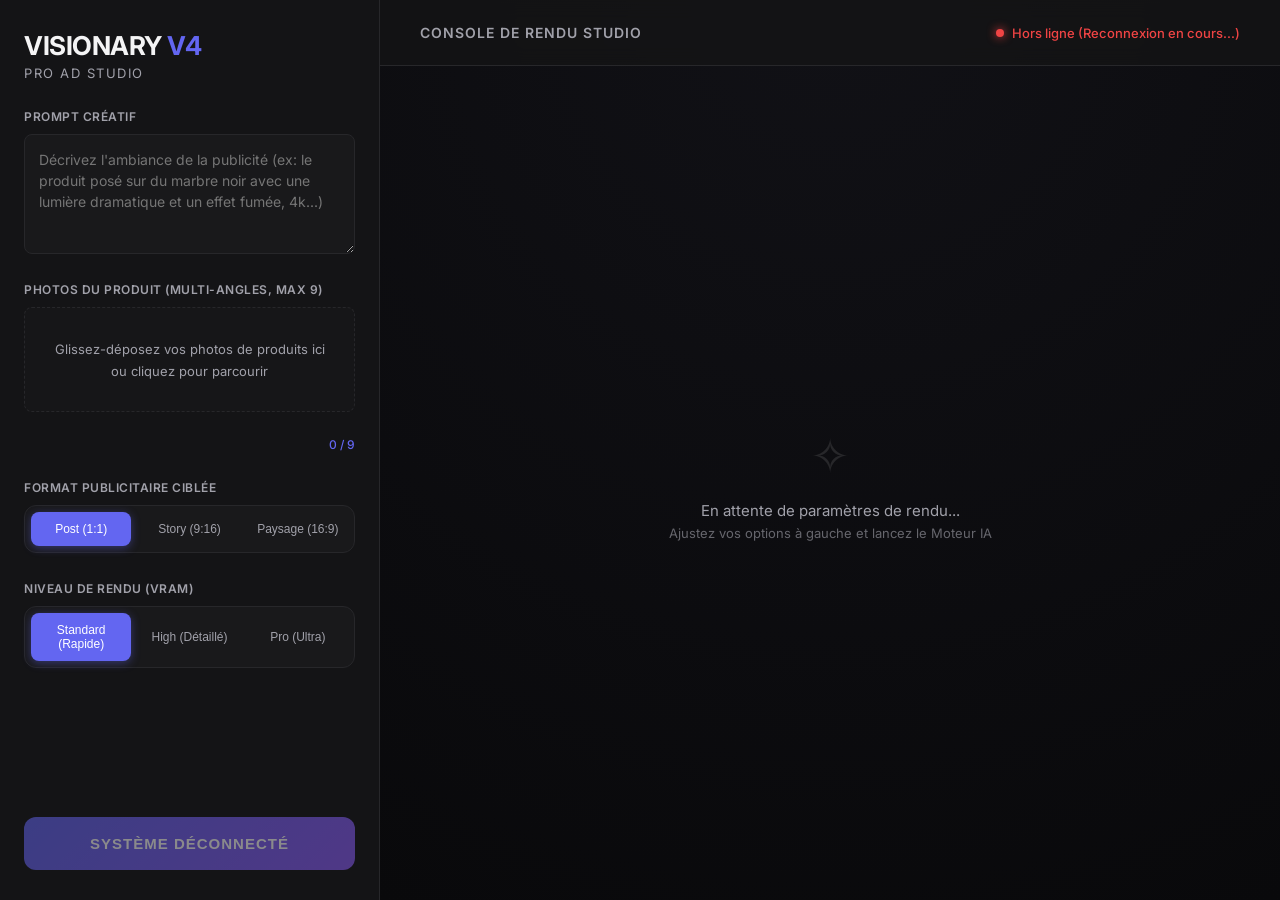
<file: visionary_v4/frontend/index.html>
<!DOCTYPE html>
<html lang="fr">
<head>
    <meta charset="UTF-8">
    <meta name="viewport" content="width=device-width, initial-scale=1.0">
    <title>Visionary V4 - Pro AI Studio</title>
    <!-- Styles et Polices -->
    <link href="https://fonts.googleapis.com/css2?family=Inter:wght@300;400;500;700&display=swap" rel="stylesheet">
    <link rel="stylesheet" href="css/main.css">
    
    <!-- Scripts (Defer -> chargés après le DOM) -->
    <script src="js/ui_manager.js" defer></script>
    <script src="js/socket_client.js" defer></script>
</head>
<body>
    <div class="app-layout">
        <!-- ---------------- PANNEAU DE CONTRÔLE GAUCHE ---------------- -->
        <aside class="sidebar">
            <div class="logo-container">
                <h1>VISIONARY <span>V4</span></h1>
                <p>Pro Ad Studio</p>
            </div>

            <!-- Paramètre : Prompt -->
            <div class="control-group">
                <label for="prompt-input">Prompt Créatif</label>
                <textarea id="prompt-input" placeholder="Décrivez l'ambiance de la publicité (ex: le produit posé sur du marbre noir avec une lumière dramatique et un effet fumée, 4k...)"></textarea>
            </div>

            <!-- Paramètre : Photos Produits (IP-Adapter) -->
            <div class="control-group">
                <label>Photos du Produit (Multi-angles, Max 9)</label>
                <div id="drop-zone" class="drop-zone">
                    <span class="drop-text">Glissez-déposez vos photos de produits ici ou cliquez pour parcourir</span>
                    <input type="file" id="file-input" accept="image/*" multiple hidden>
                </div>
                <!-- Galerie dynamique pour les images uploadées -->
                <div id="image-gallery" class="image-gallery"></div>
                <span id="image-counter" class="counter-text">0 / 9</span>
            </div>

            <!-- Paramètre : Format -->
            <div class="control-group">
                <label>Format Publicitaire ciblée</label>
                <div class="selector-group" id="format-selector">
                    <button class="select-btn active" data-value="post">Post (1:1)</button>
                    <button class="select-btn" data-value="story">Story (9:16)</button>
                    <button class="select-btn" data-value="landscape">Paysage (16:9)</button>
                </div>
            </div>

            <!-- Paramètre : Niveau de Render -->
            <div class="control-group">
                <label>Niveau de rendu (VRAM)</label>
                <div class="selector-group" id="quality-selector">
                    <button class="select-btn active" data-value="standard">Standard (Rapide)</button>
                    <button class="select-btn" data-value="high">High (Détaillé)</button>
                    <button class="select-btn" data-value="pro">Pro (Ultra)</button>
                </div>
            </div>

            <!-- Action Principale -->
            <button id="generate-btn" class="generate-btn">GÉNÉRER LA PUBLICITÉ</button>
        </aside>

        <!-- ---------------- CONSOLE DE RENDU DROITE ---------------- -->
        <main class="console-area">
            <header class="console-header">
                <h2>CONSOLE DE RENDU STUDIO</h2>
                <div class="connection-status">
                    <span id="socket-status-dot" class="status-dot"></span>
                    <span id="socket-status-text">Hors ligne</span>
                </div>
            </header>
            
            <div id="render-container" class="render-container">
                <!-- État par défaut (Vide) -->
                <div class="empty-state" id="empty-state">
                    <div class="empty-icon">✧</div>
                    <p>En attente de paramètres de rendu...</p>
                    <p style="font-size: 13px; opacity: 0.6; margin-top: 5px;">Ajustez vos options à gauche et lancez le Moteur IA</p>
                </div>
                <!-- Les cartes de génération apparaitront ici dynamiquement via JS -->
            </div>
        </main>
    </div>
</body>
</html>
</file>
<file: visionary_v4/frontend/css/main.css>
/* ================= VARIABLES ================= */
:root {
    --bg-dark: #09090b;       /* Noir Profond */
    --bg-panel: #141416;      /* Gris Anthracite foncé (Sidebar) */
    --border-color: #27272a;  /* Bordures subtiles */
    --text-main: #f4f4f5;     /* Blanc cassé */
    --text-muted: #a1a1aa;    /* Gris texte secondaire */
    
    --accent-color: #6366f1;  /* Indigo / Bleu électrique */
    --accent-hover: #4f46e5;
    --danger-color: #ef4444;  /* Rouge pour erreurs / suppression */
    --success-color: #10b981; /* Vert émeraude pour connexion socket */
    
    --font-main: 'Inter', -apple-system, BlinkMacSystemFont, sans-serif;
    --radius-md: 8px;
    --radius-lg: 12px;
}

/* ================= RESET ET FOND ================= */
* {
    box-sizing: border-box;
    margin: 0;
    padding: 0;
}

body {
    font-family: var(--font-main);
    background-color: var(--bg-dark);
    color: var(--text-main);
    height: 100vh;
    overflow: hidden; /* Empêche le scroll global, on scroll dans les panneaux */
}

/* ================= LAYOUT PRINCIPAL ================= */
.app-layout {
    display: flex;
    height: 100vh;
    width: 100vw;
}

.sidebar {
    width: 380px;
    min-width: 380px;
    background-color: var(--bg-panel);
    border-right: 1px solid var(--border-color);
    padding: 30px 24px;
    display: flex;
    flex-direction: column;
    gap: 28px;
    overflow-y: auto;
}

/* Cache la scrollbar native pour un look plus "pro" (Webkit) */
.sidebar::-webkit-scrollbar { width: 6px; }
.sidebar::-webkit-scrollbar-thumb { background: var(--border-color); border-radius: 4px; }

.console-area {
    flex: 1;
    display: flex;
    flex-direction: column;
    background: radial-gradient(circle at center top, #111116 0%, var(--bg-dark) 100%);
    position: relative;
    overflow: hidden;
}

/* ================= LOGO ================= */
.logo-container h1 {
    font-size: 26px;
    font-weight: 700;
    letter-spacing: -0.5px;
}
.logo-container h1 span {
    color: var(--accent-color);
}
.logo-container p {
    color: var(--text-muted);
    font-size: 13px;
    text-transform: uppercase;
    letter-spacing: 1.5px;
    margin-top: 4px;
}

/* ================= CONTROLES ET FORMS ================= */
.control-group {
    display: flex;
    flex-direction: column;
    gap: 10px;
}

.control-group label {
    font-size: 12px;
    font-weight: 600;
    color: var(--text-muted);
    text-transform: uppercase;
    letter-spacing: 0.5px;
}

textarea {
    width: 100%;
    min-height: 120px;
    background-color: rgba(255, 255, 255, 0.02);
    border: 1px solid var(--border-color);
    border-radius: var(--radius-md);
    padding: 14px;
    color: var(--text-main);
    font-family: inherit;
    font-size: 14px;
    line-height: 1.5;
    resize: vertical;
    transition: all 0.3s ease;
}
textarea:focus {
    outline: none;
    border-color: var(--accent-color);
    background-color: rgba(99, 102, 241, 0.05); /* Lueur discrète */
}

/* ================= UPLOAD ZONE MULTI-IMAGES ================= */
.drop-zone {
    border: 1.5px dashed var(--border-color);
    border-radius: var(--radius-md);
    padding: 30px 20px;
    text-align: center;
    cursor: pointer;
    transition: all 0.3s ease;
    background-color: rgba(255,255,255,0.01);
}
.drop-zone:hover, .drop-zone.dragover {
    border-color: var(--accent-color);
    background-color: rgba(99, 102, 241, 0.08);
}
.drop-text {
    font-size: 13px;
    color: var(--text-muted);
    line-height: 1.5;
}

.image-gallery {
    display: grid;
    grid-template-columns: repeat(3, 1fr);
    gap: 10px;
    margin-top: 5px;
}
.thumbnail-wrapper {
    position: relative;
    aspect-ratio: 1; /* Carré parfait */
    border-radius: var(--radius-md);
    overflow: hidden;
    border: 1px solid var(--border-color);
    background: #000;
}
.thumbnail-wrapper img {
    width: 100%;
    height: 100%;
    object-fit: cover;
    display: block;
}
.remove-btn {
    position: absolute;
    top: 4px;
    right: 4px;
    background: rgba(0,0,0,0.8);
    color: white;
    border: none;
    border-radius: 50%;
    width: 22px;
    height: 22px;
    font-size: 14px;
    line-height: 1;
    cursor: pointer;
    display: flex;
    align-items: center;
    justify-content: center;
    transition: background 0.2s;
}
.remove-btn:hover {
    background: var(--danger-color);
}
.counter-text {
    font-size: 12px;
    color: var(--accent-color);
    text-align: right;
    font-weight: 500;
}

/* ================= SELECTEURS (Format / Qualité) ================= */
.selector-group {
    display: flex;
    gap: 8px;
    background: rgba(255,255,255,0.02);
    padding: 6px;
    border-radius: var(--radius-lg);
    border: 1px solid var(--border-color);
}
.select-btn {
    flex: 1;
    background: transparent;
    border: none;
    color: var(--text-muted);
    padding: 10px 4px;
    border-radius: var(--radius-md);
    font-size: 12px;
    font-weight: 500;
    cursor: pointer;
    transition: all 0.2s ease;
    text-align: center;
}
.select-btn:hover {
    color: var(--text-main);
}
.select-btn.active {
    background: var(--accent-color);
    color: white;
    box-shadow: 0 2px 10px rgba(99, 102, 241, 0.4);
}

/* ================= BOUTON GENERER ================= */
.generate-btn {
    background: linear-gradient(135deg, var(--accent-color), #8b5cf6);
    color: white;
    border: none;
    padding: 18px;
    border-radius: var(--radius-lg);
    font-size: 15px;
    font-weight: 700;
    letter-spacing: 1px;
    cursor: pointer;
    transition: transform 0.2s, box-shadow 0.2s, opacity 0.2s;
    margin-top: auto; /* Pousse le bouton vers le bas */
}
.generate-btn:hover {
    transform: translateY(-2px);
    box-shadow: 0 8px 25px rgba(99, 102, 241, 0.4);
}
.generate-btn:disabled {
    opacity: 0.5;
    cursor: not-allowed;
    transform: none;
    box-shadow: none;
}

/* ================= CONSOLE HEADER ================= */
.console-header {
    display: flex;
    justify-content: space-between;
    align-items: center;
    padding: 24px 40px;
    border-bottom: 1px solid var(--border-color);
    background: rgba(20,20,22, 0.8);
    backdrop-filter: blur(10px);
    z-index: 10;
}
.console-header h2 {
    font-size: 14px;
    font-weight: 600;
    color: var(--text-muted);
    letter-spacing: 1px;
}
.connection-status {
    display: flex;
    align-items: center;
    gap: 8px;
    font-size: 13px;
    color: var(--text-muted);
    font-weight: 500;
}
.status-dot {
    width: 8px;
    height: 8px;
    border-radius: 50%;
    background: var(--danger-color);
    box-shadow: 0 0 10px var(--danger-color);
    transition: background 0.3s;
}
.status-dot.connected {
    background: var(--success-color);
    box-shadow: 0 0 10px var(--success-color);
}

/* ================= ZONE DE RENDU (Vide & Cartes) ================= */
.render-container {
    flex: 1;
    display: flex;
    align-items: center;
    justify-content: center;
    padding: 40px;
    overflow-y: auto;
}
.empty-state {
    text-align: center;
    max-width: 400px;
}
.empty-icon {
    font-size: 48px;
    margin-bottom: 16px;
    color: var(--border-color);
    animation: pulse 2s infinite;
}
.empty-state p {
    color: var(--text-muted);
    font-size: 15px;
}

@keyframes pulse {
    0% { opacity: 0.5; transform: scale(1); }
    50% { opacity: 1; transform: scale(1.1); }
    100% { opacity: 0.5; transform: scale(1); }
}

/* Design d'une future Carte de Rendu Générée (pour l'étape 4) */
.render-card {
    background: rgba(20, 20, 22, 0.95);
    border: 1px solid var(--border-color);
    border-radius: var(--radius-lg);
    padding: 24px;
    width: 100%;
    max-width: 600px;
    box-shadow: 0 30px 60px rgba(0,0,0,0.6);
    display: flex;
    flex-direction: column;
    gap: 20px;
}
.render-header {
    display: flex;
    justify-content: space-between;
    align-items: center;
}
.render-format-tag {
    background: rgba(99, 102, 241, 0.15);
    color: var(--accent-color);
    padding: 6px 12px;
    border-radius: 6px;
    font-size: 12px;
    font-weight: 600;
    text-transform: uppercase;
    letter-spacing: 1px;
}
.render-percentage {
    color: var(--text-main);
    font-weight: 700;
    font-size: 16px;
}

/* La barre de progression stylisée */
.progress-track {
    width: 100%;
    height: 8px;
    background: var(--bg-dark);
    border-radius: 4px;
    overflow: hidden;
    border: 1px solid var(--border-color);
}
.progress-fill {
    height: 100%;
    width: 0%;
    background: linear-gradient(90deg, #3b82f6, var(--accent-color), #a855f7);
    border-radius: 4px;
    transition: width 0.4s cubic-bezier(0.4, 0, 0.2, 1);
    box-shadow: 0 0 15px rgba(99, 102, 241, 0.6);
}
.render-message {
    font-size: 13px;
    color: var(--text-muted);
    text-align: center;
    font-style: italic;
}
</file>
